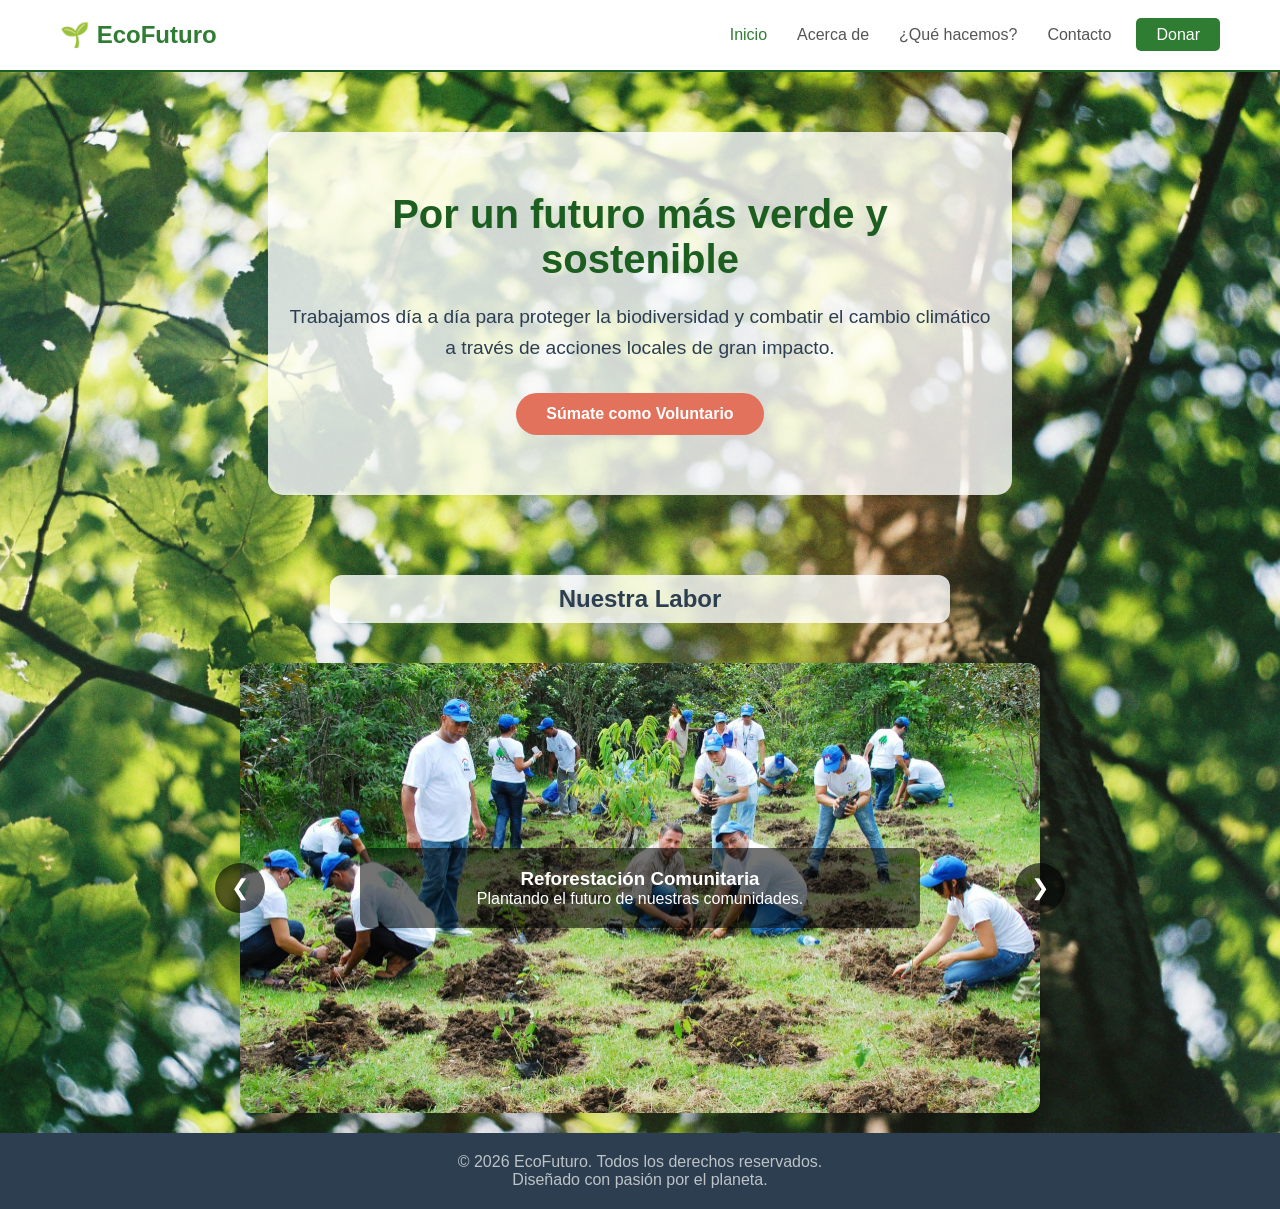
<file: index.html>
<!DOCTYPE html>
<html lang="es">
<head>
    <meta charset="UTF-8">
    <meta name="viewport" content="width=device-width, initial-scale=1.0">
    <title>ONG EcoFuturo - Inicio</title>
    <link rel="stylesheet" href="style.css">
    <link rel="icon" href="data:image/svg+xml,<svg xmlns=%22http://www.w3.org/2000/svg%22 viewBox=%220 0 100 100%22><text y=%22.9em%22 font-size=%2290%22>🌱</text></svg>">
</head>
</head>
<body>
    <nav class="navbar">
        <div class="nav-container">
            <a href="index.html" class="logo">🌱 EcoFuturo</a>
            <button class="menu-toggle" id="mobile-menu">
                <span class="bar"></span>
                <span class="bar"></span>
                <span class="bar"></span>
            </button>
            <ul class="nav-menu">
                <li><a href="index.html" class="active">Inicio</a></li>
                <li><a href="about.html">Acerca de</a></li>
                <li><a href="que-hacemos.html">¿Qué hacemos?</a></li>
                <li><a href="contacto.html">Contacto</a></li>
                <li><a href="donar.html" class="nav-btn">Donar</a></li>
            </ul>
        </div>
    </nav>

    <main class="main-content">
        <section class="hero-section">
            <h1>Por un futuro más verde y sostenible</h1>
            <p>Trabajamos día a día para proteger la biodiversidad y combatir el cambio climático a través de acciones locales de gran impacto.</p>
            <a href="donar.html" class="btn-primary">Súmate como Voluntario</a>
        </section>
<section class="carousel-section">
    <h2>Nuestra Labor</h2>

    <div class="carousel-wrapper">
        
        <div class="carousel-container">
            <div class="carousel-slide active">
                <img src="Img/monte.jpg" alt="Reforestación">
                <a href="que-hacemos.html" class="carousel-text">
                    <h3>Reforestación Comunitaria</h3>
                    <p>Plantando el futuro de nuestras comunidades.</p>
                </a>
            </div>
            
            <div class="carousel-slide">
                <img src="Img/limpieza.jpg" alt="Limpieza Océanos">
                <a href="que-hacemos.html" class="carousel-text">
                    <h3>Limpieza de Océanos</h3>
                    <p>Protegiendo la vida marina y nuestras costas.</p>
                </a>
            </div>
            
            <div class="carousel-slide">
                <img src="Img/educacion.webp" alt="Educación">
                <a href="que-hacemos.html" class="carousel-text">
                    <h3>Educación Ambiental</h3>
                    <p>Sembrando conciencia en las nuevas generaciones.</p>
                </a>
            </div>
        </div>
        <button class="carousel-btn prev" id="prevBtn">&#10094;</button>
        <button class="carousel-btn next" id="nextBtn">&#10095;</button>
        
    </div>
</section>
</main>
    <footer class="footer">
        <div class="footer-container">
            <p>&copy; 2026 EcoFuturo. Todos los derechos reservados.</p>
            <p>Diseñado con pasión por el planeta.</p>
        </div>
    </footer>
    <script src="script.js"></script>
</body>
</html>
</file>
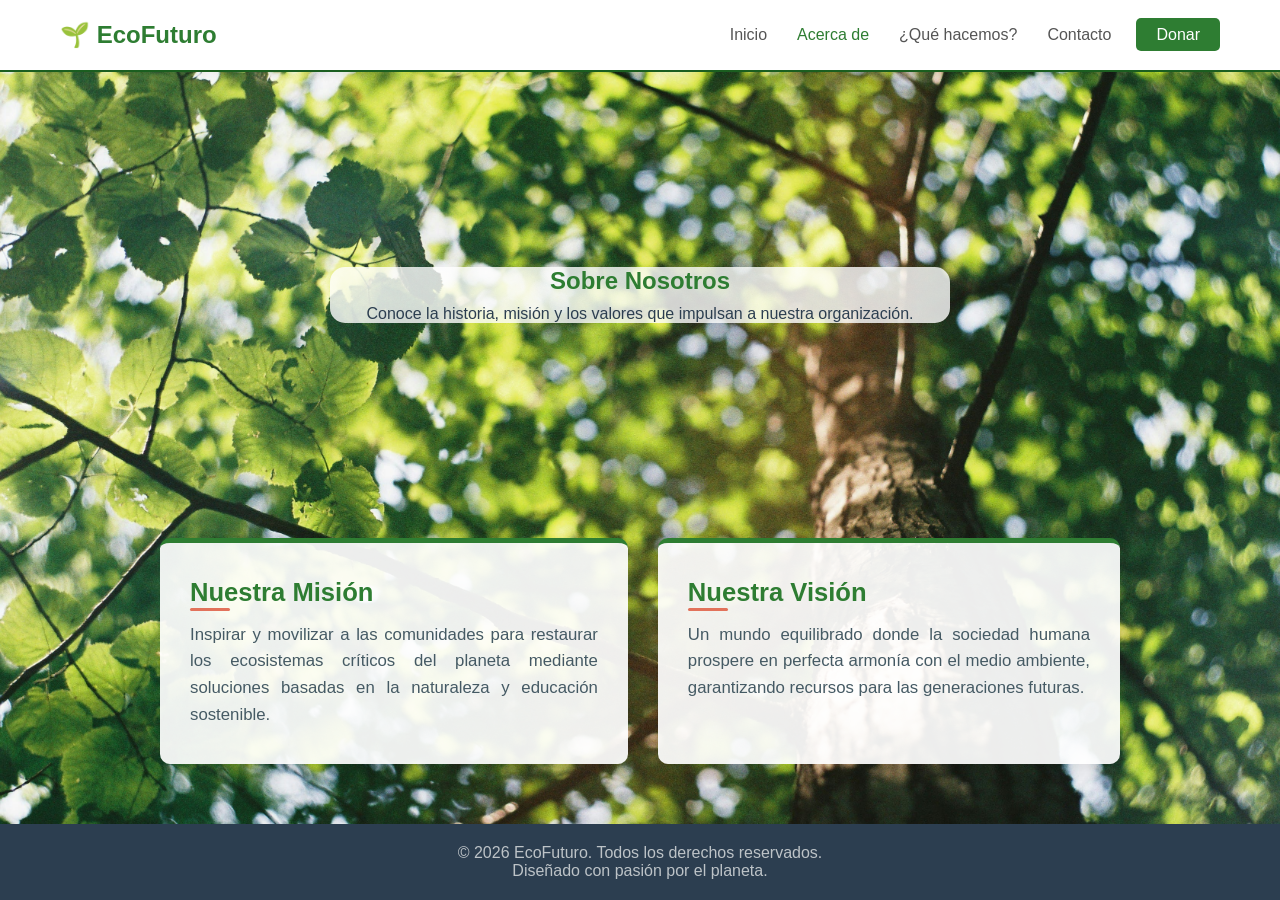
<file: about.html>
<!DOCTYPE html>
<html lang="es">
<head>
    <meta charset="UTF-8">
    <meta name="viewport" content="width=device-width, initial-scale=1.0">
    <title>Acerca de - EcoFuturo</title>
    <link rel="stylesheet" href="style.css">
    <link rel="icon" href="data:image/svg+xml,<svg xmlns=%22http://www.w3.org/2000/svg%22 viewBox=%220 0 100 100%22><text y=%22.9em%22 font-size=%2290%22>🌱</text></svg>">
</head>
<body>
    <nav class="navbar">
        <div class="nav-container">
            <a href="index.html" class="logo">🌱 EcoFuturo</a>
            <button class="menu-toggle" id="mobile-menu">
                <span class="bar"></span>
                <span class="bar"></span>
                <span class="bar"></span>
            </button>
            <ul class="nav-menu">
                <li><a href="index.html">Inicio</a></li>
                <li><a href="about.html" class="active">Acerca de</a></li>
                <li><a href="que-hacemos.html">¿Qué hacemos?</a></li>
                <li><a href="contacto.html">Contacto</a></li>
                <li><a href="donar.html" class="nav-btn">Donar</a></li>
            </ul>
        </div>
    </nav>

    <main class="main-content">
        <section class="page-header">
            <h1>Sobre Nosotros</h1>
            <p>Conoce la historia, misión y los valores que impulsan a nuestra organización.</p>
        </section>

        <section class="about-grid">
            <div class="about-card">
                <h2>Nuestra Misión</h2>
                <p>Inspirar y movilizar a las comunidades para restaurar los ecosistemas críticos del planeta mediante soluciones basadas en la naturaleza y educación sostenible.</p>
            </div>
            <div class="about-card">
                <h2>Nuestra Visión</h2>
                <p>Un mundo equilibrado donde la sociedad humana prospere en perfecta armonía con el medio ambiente, garantizando recursos para las generaciones futuras.</p>
            </div>
        </section>
    </main>

    <footer class="footer">
        <div class="footer-container">
            <p>&copy; 2026 EcoFuturo. Todos los derechos reservados.</p>
            <p>Diseñado con pasión por el planeta.</p>
        </div>
    </footer>

    <script src="script.js"></script>
</body>
</html>
</file>
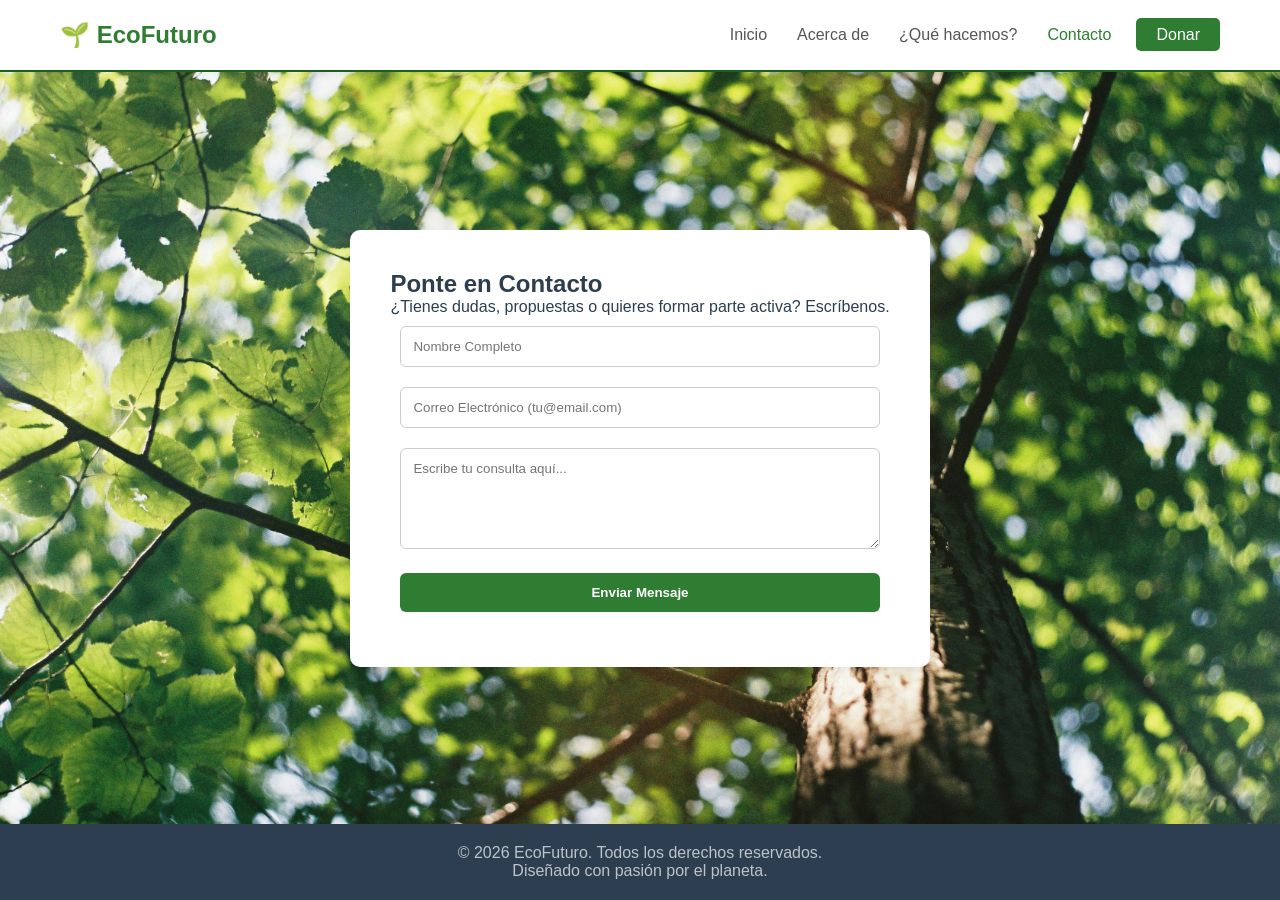
<file: contacto.html>
<!DOCTYPE html>
<html lang="es">
<head>
    <meta charset="UTF-8">
    <meta name="viewport" content="width=device-width, initial-scale=1.0">
    <title>Contacto - EcoFuturo</title>
    <link rel="stylesheet" href="style.css">
    <link rel="icon" href="data:image/svg+xml,<svg xmlns=%22http://www.w3.org/2000/svg%22 viewBox=%220 0 100 100%22><text y=%22.9em%22 font-size=%2290%22>🌱</text></svg>">
</head>
</head>
<body>
    <nav class="navbar">
        <div class="nav-container">
            <a href="index.html" class="logo">🌱 EcoFuturo</a>
            <button class="menu-toggle" id="mobile-menu">
                <span class="bar"></span>
                <span class="bar"></span>
                <span class="bar"></span>
            </button>
            <ul class="nav-menu">
                <li><a href="index.html">Inicio</a></li>
                <li><a href="about.html">Acerca de</a></li>
                <li><a href="que-hacemos.html">¿Qué hacemos?</a></li>
                <li><a href="contacto.html" class="active">Contacto</a></li>
                <li><a href="donar.html" class="nav-btn">Donar</a></li>
            </ul>
        </div>
    </nav>
    <main class="main-content">
        <section class="form-section">
            <h1>Ponte en Contacto</h1>
            <p>¿Tienes dudas, propuestas o quieres formar parte activa? Escríbenos.</p>
            <form id="contactForm" class="styled-form">
                <ul style="list-style: none; margin: 10px;">
                    <li class="form-group">
                        <input type="text" id="name" required placeholder="Nombre Completo">
                    </li>
                    
                    <li class="form-group">
                        <input type="email" id="email" required placeholder="Correo Electrónico (tu@email.com)">
                    </li>
                    
                    <li class="form-group">
                        <textarea id="message" rows="5" required placeholder="Escribe tu consulta aquí..."></textarea>
                    </li>
                    
                    <li>
                        <button type="submit" class="btn-submit">Enviar Mensaje</button>
                    </li>
                </ul>
            </form>
            <div id="formFeedback" class="feedback-msg"></div>
        </section>
    </main>

    <footer class="footer">
        <div class="footer-container">
            <p>&copy; 2026 EcoFuturo. Todos los derechos reservados.</p>
            <p>Diseñado con pasión por el planeta.</p>
        </div>
    </footer>
    <script src="script.js"></script>
</body>
</html>
</file>
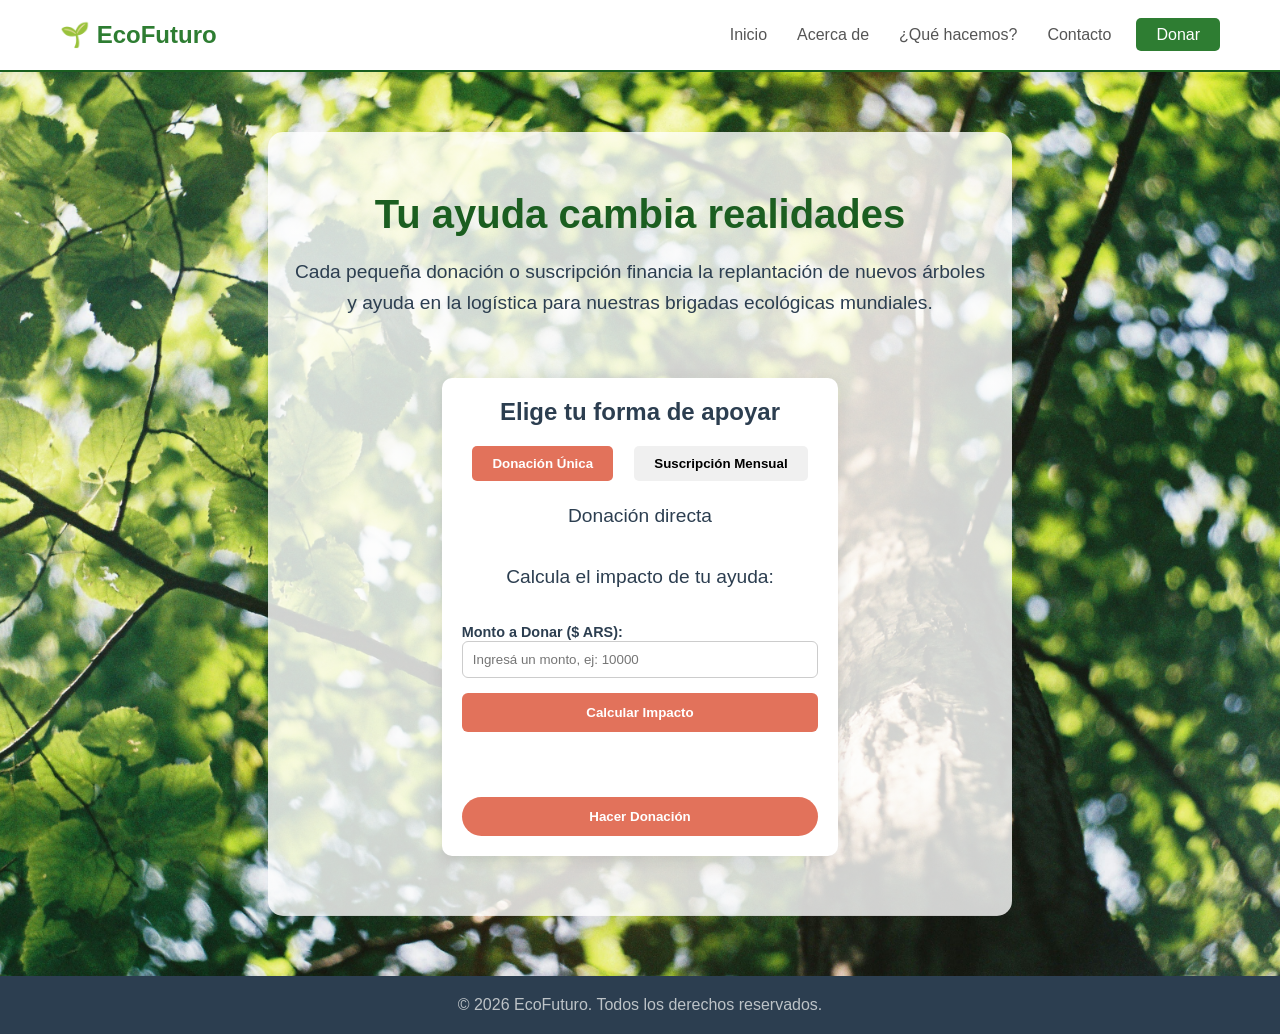
<file: donar.html>
<!DOCTYPE html>
<html lang="es">
<head>
    <meta charset="UTF-8">
    <meta name="viewport" content="width=device-width, initial-scale=1.0">
    <title>Unirse y Donar - EcoFuturo</title>
    <link rel="stylesheet" href="style.css">
    <link rel="icon" href="data:image/svg+xml,<svg xmlns=%22http://www.w3.org/2000/svg%22 viewBox=%220 0 100 100%22><text y=%22.9em%22 font-size=%2290%22>🌱</text></svg>">
</head>
</head>
<body>
    <nav class="navbar">
        <div class="nav-container">
            <a href="index.html" class="logo">🌱 EcoFuturo</a>
            <button class="menu-toggle" id="mobile-menu">
                <span class="bar"></span><span class="bar"></span><span class="bar"></span>
            </button>
            <ul class="nav-menu">
                <li><a href="index.html">Inicio</a></li>
                <li><a href="about.html">Acerca de</a></li>
                <li><a href="que-hacemos.html">¿Qué hacemos?</a></li>
                <li><a href="contacto.html">Contacto</a></li>
                <li><a href="donar.html" class="active nav-btn">Donar</a></li>
            </ul>
        </div>
    </nav>

    <main class="main-content">
        <section class="landing-hero">
            <h1>Tu ayuda cambia realidades</h1>
            <p>Cada pequeña donación o suscripción financia la replantación de nuevos árboles y ayuda en la logística para nuestras brigadas ecológicas mundiales.</p>
            
            <div class="donation-box">
                <h2>Elige tu forma de apoyar</h2>
                <div class="tabs">
                    <button class="tab-btn active" onclick="switchTab('donar-tab')">Donación Única</button>
                    <button class="tab-btn" onclick="switchTab('sub-tab')">Suscripción Mensual</button>
                </div>
                
                <div id="donar-tab" class="tab-content active">
                    <p>Donación directa</p>
                    <p> Calcula el impacto de tu ayuda:</p>
                    
                    <div class="calculadora-ong" style="text-align: left;">
                        <div class="form-group" style="margin-bottom: 15px;">
                            <label for="montoDonacion" style="font-weight: 600; font-size: 0.9rem;">Monto a Donar ($ ARS):</label>
                            <input type="number" id="montoDonacion" placeholder="Ingresá un monto, ej: 10000" style="width: 100%; padding: 10px; border: 1px solid #ccc; border-radius: 6px;">
                        </div>
                        <button id="calcularImpacto" class="btn-submit" style="background-color: #e2725b; margin-bottom: 15px;">Calcular Impacto</button>
                        
                        <p id="resultadoImpacto" style="font-weight: bold; color: #2e7d32; min-height: 20px; font-size: 0.95rem; margin-bottom: 15px; text-align: center;"></p>
                    </div>

                    <button class="btn-primary direct-action" id="hacerDonacion">Hacer Donación</button>
                </div>

                <div id="sub-tab" class="tab-content">
                    <p>Conviértete en guardián recurrente del planeta.</p>
                    <button class="btn-primary direct-action" onclick="processPayment('Suscripción Mensual')">Suscribirse por $5/mes</button>
                </div>
            </div>
        </section>
    </main>

    <footer class="footer">
        <div class="footer-container"><p>&copy; 2026 EcoFuturo. Todos los derechos reservados.</p></div>
    </footer>
    <script src="script.js"></script>
</body>
</html>
</file>
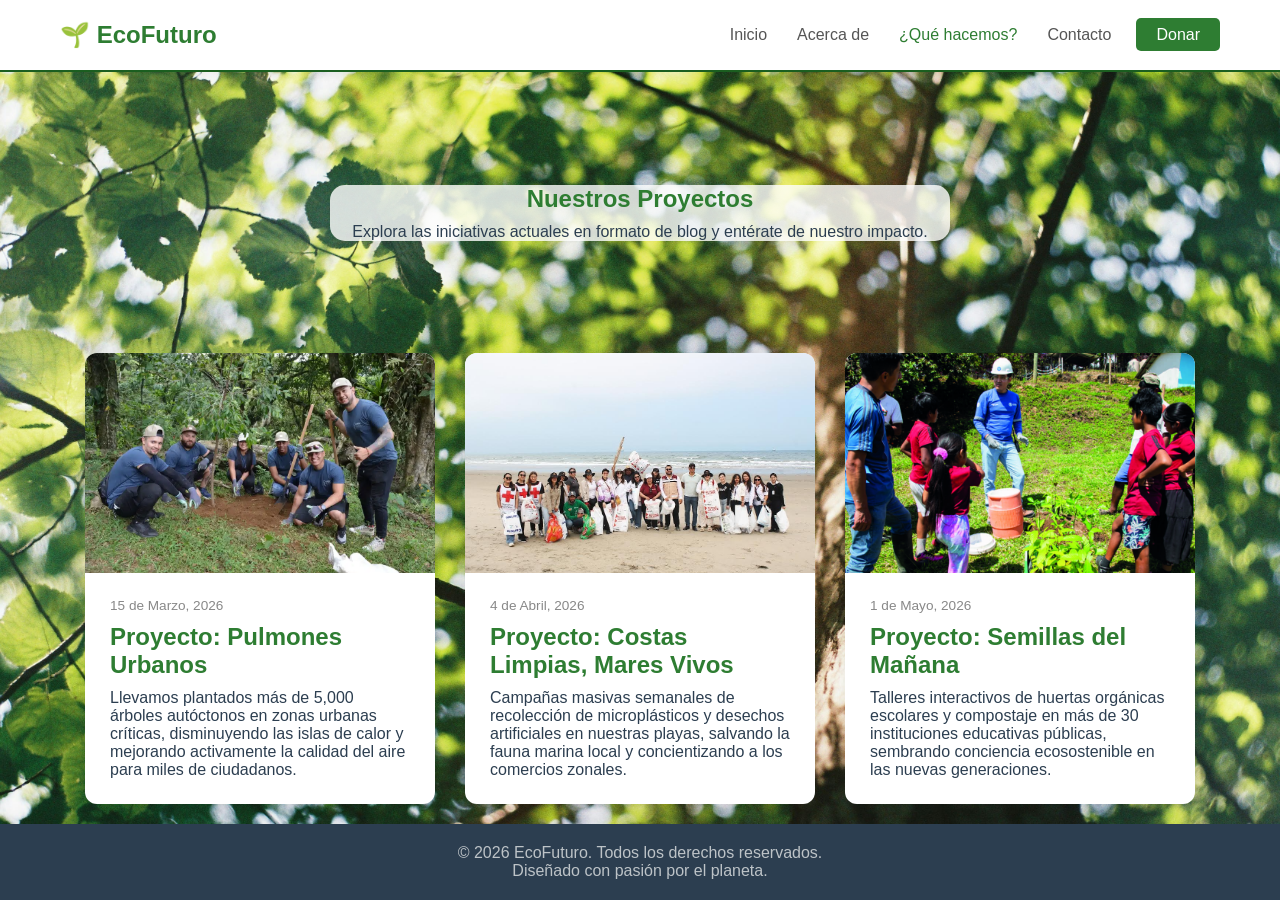
<file: que-hacemos.html>
<!DOCTYPE html>
<html lang="es">
<head>
    <meta charset="UTF-8">
    <meta name="viewport" content="width=device-width, initial-scale=1.0">
    <title>Proyectos - EcoFuturo</title>
    <link rel="stylesheet" href="style.css">
    <link rel="icon" href="data:image/svg+xml,<svg xmlns=%22http://www.w3.org/2000/svg%22 viewBox=%220 0 100 100%22><text y=%22.9em%22 font-size=%2290%22>🌱</text></svg>">
</head>
</head>
<body>
    <nav class="navbar">
        <div class="nav-container">
            <a href="index.html" class="logo">🌱 EcoFuturo</a>
            <button class="menu-toggle" id="mobile-menu">
                <span class="bar"></span>
                <span class="bar"></span>
                <span class="bar"></span>
            </button>
            <ul class="nav-menu">
                <li><a href="index.html">Inicio</a></li>
                <li><a href="about.html">Acerca de</a></li>
                <li><a href="que-hacemos.html" class="active">¿Qué hacemos?</a></li>
                <li><a href="contacto.html">Contacto</a></li>
                <li><a href="donar.html" class="nav-btn">Donar</a></li>
            </ul>
        </div>
    </nav>

    <main class="main-content">
        <section class="page-header">
            <h1>Nuestros Proyectos</h1>
            <p>Explora las iniciativas actuales en formato de blog y entérate de nuestro impacto.</p>
        </section>

        <section class="blog-container">
            <article class="blog-post">
                <!-- Cambiado de div a etiqueta img -->
                <img src="Img/reforestacion-1024x678.webp" alt="Proyecto Pulmones Urbanos" class="post-img">
                <div class="post-content">
                    <span class="post-date">15 de Marzo, 2026</span>
                    <h2>Proyecto: Pulmones Urbanos</h2>
                    <p>Llevamos plantados más de 5,000 árboles autóctonos en zonas urbanas críticas, disminuyendo las islas de calor y mejorando activamente la calidad del aire para miles de ciudadanos.</p>
                </div>
            </article>

            <article class="blog-post">
                <!-- Cambiado de div a etiqueta img -->
                <img src="Img/costa.jpg" alt="Proyecto Costas Limpias" class="post-img">
                <div class="post-content">
                    <span class="post-date">4 de Abril, 2026</span>
                    <h2>Proyecto: Costas Limpias, Mares Vivos</h2>
                    <p>Campañas masivas semanales de recolección de microplásticos y desechos artificiales en nuestras playas, salvando la fauna marina local y concientizando a los comercios zonales.</p>
                </div>
            </article>

            <article class="blog-post">
                <!-- Cambiado de div a etiqueta img -->
                <img src="Img/educacion-ambiental.jpg" alt="Proyecto Semillas del Mañana" class="post-img">
                <div class="post-content">
                    <span class="post-date">1 de Mayo, 2026</span>
                    <h2>Proyecto: Semillas del Mañana</h2>
                    <p>Talleres interactivos de huertas orgánicas escolares y compostaje en más de 30 instituciones educativas públicas, sembrando conciencia ecosostenible en las nuevas generaciones.</p>
                </div>
            </article>
        </section>
    </main>

    <footer class="footer">
        <div class="footer-container">
            <p>&copy; 2026 EcoFuturo. Todos los derechos reservados.</p>
            <p>Diseñado con pasión por el planeta.</p>
        </div>
    </footer>

    <script src="script.js"></script>
</body>
</html>
</file>
<file: style.css>
/* RESET GENERAL Y ESTILOS BASE */
* {
    margin: 0;
    padding: 0;
    box-sizing: border-box;
    font-family: 'Segoe UI', Tahoma, Geneva, Verdana, sans-serif;
}

body {
    background-color: #faf8f5;
    color: #2c3e50;
    display: flex;
    flex-direction: column;
    min-height: 100vh;
}

.main-content {
    display: flex;
    flex-direction: column;
    justify-content: center; 
    align-items: center;     
    padding: 20px;   
    margin: 0 auto;
    width: 100%; 
    max-width: 100%; 
    flex: 1;
    /* PROPIEDADES DE LA IMAGEN DE FONDO */
    background-image: url('Img/donarfondo.jpg');
    background-size: cover;
    background-position: center; 
    background-repeat: no-repeat;
}

/* NAVBAR HEADER */
.navbar {
    background-color: #ffffff;
    box-shadow: 0 2px 10px rgba(0,0,0,0.05);
    position: sticky;
    top: 0;
    z-index: 1000;
    border-bottom: #1b5e20 2px solid;
}

.nav-container {
    display: flex;
    justify-content: space-between;
    align-items: center;
    height: 70px;
    max-width: 1200px;
    margin: 0 auto;
    padding: 0 20px;
}

.logo {
    font-size: 1.5rem;
    font-weight: bold;
    color: #2e7d32;
    text-decoration: none;
}

.nav-menu {
    display: flex;
    list-style: none;
    align-items: center;
}

.nav-menu li a {
    color: #555;
    text-decoration: none;
    padding: 10px 15px;
    font-weight: 500;
    transition: color 0.3s;
}

.nav-menu li a:hover, .nav-menu li a.active {
    color: #2e7d32;
}

.nav-btn {
    background-color: #2e7d32;
    color: white !important;
    border-radius: 5px;
    padding: 8px 20px !important;
    margin-left: 10px;
}

.nav-btn:hover {
    background-color: #1b5e20;
}

.menu-toggle {
    display: none;
    flex-direction: column;
    cursor: pointer;
    background: transparent;
    border: none;
}

.menu-toggle .bar {
    width: 25px;
    height: 3px;
    background-color: #333;
    margin: 4px 0;
    transition: 0.3s;
}

/* HERO SECTION */
.hero-section, .landing-hero {
    text-align: center;
    padding: 60px 20px;
    background: linear-gradient(rgba(255, 255, 255, 0.8), rgba(255, 255, 255, 0.8)) center/cover no-repeat;
    border-radius: 15px;
    margin-bottom: 40px;
    width: 60%;
    margin: 40px auto 40px auto;
    display: flex;
    flex-direction: column;
    align-items: center;
}

.hero-section h1, .landing-hero h1 {
    font-size: 2.5rem;
    color: #1b5e20;
    margin-bottom: 20px;
}

.hero-section p, .landing-hero p {
    font-size: 1.2rem;
    max-width: 800px;
    margin: 0 auto 30px auto;
    line-height: 1.6;
}

.btn-primary {
    display: inline-block;
    background-color: #e2725b;
    color: white;
    text-decoration: none;
    padding: 12px 30px;
    border-radius: 25px;
    font-weight: bold;
    border: none;
    cursor: pointer;
    transition: background 0.3s;
}

.btn-primary:hover {
    background-color: #c55d47;
}

/* CAROUSEL / SLIDESHOW */
.carousel-section {
    display: flex;
    flex-direction: column;
    align-items: center;
    width: 100%;
;
}

.carousel-section h2 {
background: linear-gradient(rgba(255, 255, 255, 0.8), rgba(255, 255, 255, 0.8)) center/cover no-repeat;
    border-radius: 12px;            
    padding: 10px 50px;                    
    box-shadow: 0 4px 15px rgba(0, 0, 0, 0.04); 
    margin-top: 40px;
    margin-bottom: 40px;                 
    width: 50%;                       
    text-align: center;
}

/* Contenedor exterior que bloquea el tamaño máximo */
.carousel-wrapper {
    position: relative;
    width: 100%;
    max-width: 800px; /* Ancho fijo para el sistema del carrusel */
    margin: 0 auto;
}

/* El contenedor de las imágenes tiene un alto y ancho estrictos */
.carousel-container {
    position: relative;
    width: 100%;
    height: 450px; /* ALTO TOTALMENTE FIJO: No cambiará jamás */
    overflow: hidden;
    border-radius: 12px;
    box-shadow: 0 5px 15px rgba(0,0,0,0.1);
}

/* Las diapositivas heredan el 100% exacto del contenedor rígido */
.carousel-slide {
    display: none;
    position: relative;
    width: 100%;
    height: 100%;
}

.carousel-slide.active {
    display: block;
}

/* object-fit corta la foto para rellenar los 450px fijos sin deformarla */
.carousel-slide img {
    width: 100%;
    height: 100%;
    object-fit: cover; /* Recorta perfectamente excedentes sin alterar proporciones */
    object-position: center;
    display: block;
}

/* BOTONES: Ahora toman como referencia a .carousel-wrapper */
.carousel-btn {
    position: absolute;
    top: 50%;
    transform: translateY(-50%);
    background: rgba(0,0,0,0.6);
    color: white;
    border: none;
    cursor: pointer;
    font-size: 22px;
    border-radius: 50%;
    width: 50px;
    height: 50px;
    display: flex;
    align-items: center;
    justify-content: center;
    z-index: 20;
    transition: background 0.3s;
}

.carousel-btn:hover {
    background: rgba(0,0,0,0.85);
}

/* Posición fija e inamovible a los lados del marco */
.prev { left: -25px; } /* Quedan ligeramente salidos del carrusel, muy elegante */
.next { right: -25px; }

.carousel-text {
    position: absolute;
    top: 50%;
    left: 50%;
    transform: translate(-50%, -50%);
    text-align: center;
    color: #ffffff;
    background-color: rgba(0, 0, 0, 0.55);
    padding: 20px;
    border-radius: 8px;
    width: 70%;
    box-sizing: border-box;
    
    /* CAMBIOS NUEVOS: */
    text-decoration: none; /* Elimina el subrayado clásico de los enlaces */
    display: block;        /* Asegura que ocupe correctamente su caja */
    transition: background-color 0.3s ease; /* Transición suave para el efecto hover */
    /* pointer-events: none;  <-- ELIMINADA para permitir los clics */
}

/* EFECTO HOVER: Un toque opcional para que el usuario note que es cliqueable */
.carousel-text:hover {
    background-color: rgba(0, 0, 0, 0.75); /* Se oscurece un poco al pasar el cursor */
}
/* ABOUT SECTION PAGE */
.page-header {
    text-align: center;
    margin-bottom: 40px;
    background: linear-gradient(rgba(255, 255, 255, 0.8), rgba(255, 255, 255, 0.8)) center/cover no-repeat;
    border-radius: 15px;
    width: 50%;
    display: flex;
    flex-direction: column;
    align-items: center;
    margin: auto;
}

.page-header h1 {
    color: #2e7d32;
    margin-bottom: 10px;
}

.about-grid {
    display: table;
    width: 100%;
    table-layout: fixed;
    border-spacing: 20px 0;
}

.about-card {
    display: table-cell;
    background: white;
    padding: 30px;
    border-radius: 10px;
    box-shadow: 0 4px 6px rgba(0,0,0,0.05);
    vertical-align: top;
}

.about-card h2 {
    color: #e2725b;
    margin-bottom: 15px;
}

.blog-container {
    display: flex;
    flex-wrap: wrap;
    justify-content: center; 
    align-content: space-around; 
    min-height: 40vh;           
    width: 100%;
    gap: 30px;       
    margin-top: 20px;
}

.blog-post {
    background-color: #ffffff;
    border-radius: 12px;
    overflow: hidden;
    box-shadow: 0 4px 15px rgba(0,0,0,0.05);
    width: 350px;
    
    /* FUERZA A QUE TODAS LAS TARJETAS MIDAN LO MISMO DE ALTO */
    display: flex;
    flex-direction: column;
    justify-content: relative;
    
    transition: transform 0.3s ease;
}

/* NUEVO: Esto obliga al texto a ocupar el espacio restante uniformemente */
.post-content {
    padding: 25px;
    display: flex;
    flex-direction: column;
    flex-grow: 1; 
}

/* Asegura que si un párrafo es más corto, el diseño no se rompa */
.post-content p {
    flex-grow: 1;
    margin-bottom: 0;
}

/* DIMENSIONES ESTRICTAS Y ANTI-DISTORSIÓN PARA LAS IMÁGENES */
.post-img {
    width: 100%;        /* Ocupa el 100% del ancho de la tarjeta (350px) */
    height: 220px;       /* Altura fija idéntica para todos los cuadros */
    object-fit: cover;   /* RECORTA la imagen proporcionalmente (Cero distorsión) */
    object-position: center; /* Centra el enfoque de la foto */
    display: block;
}

.post-date {
    font-size: 0.85rem;
    color: #888;
}

.blog-post h2 {
    margin: 10px 0;
    color: #2e7d32;
}

/* FORM STYLING */
.form-section {
    max-width: 600px;
    margin: 0 auto;
    background: white;
    padding: 40px;
    border-radius: 10px;
    box-shadow: 0 4px 15px rgba(0,0,0,0.05);
}

.styled-form .form-group {
    margin-bottom: 20px;
}

.styled-form label {
    display: block;
    margin-bottom: 6px;
    font-weight: 600;
}

.styled-form input, .styled-form textarea {
    width: 100%;
    padding: 12px;
    border: 1px solid #ccc;
    border-radius: 6px;
}

.btn-submit {
    background-color: #2e7d32;
    color: white;
    border: none;
    padding: 12px 25px;
    font-weight: bold;
    border-radius: 6px;
    cursor: pointer;
    width: 100%;
}

.feedback-msg {
    margin-top: 15px;
    text-align: center;
    font-weight: bold;
}

/* DONATION BOX & TABS */
.donation-box {
    background-color: white;
    max-width: 500px;
    margin: 30px auto 0 auto;
    padding: 20px;
    border-radius: 10px;
    box-shadow: 0 4px 15px rgba(0,0,0,0.1);

}

.tabs {
    display: flex;
    justify-content: space-around;
    margin: 20px 0;
}

.tab-btn {
    padding: 10px 20px;
    border: none;
    background: #f0f0f0;
    cursor: pointer;
    font-weight: bold;
    border-radius: 5px;
}

.tab-btn.active {
    background: #e2725b;
    color: white;
}

.tab-content {
    display: none;
}

.tab-content.active {
    display: block;
}

.direct-action {
    margin-top: 15px;
    width: 100%;
}

/* FOOTER */
.footer {
    background-color: #2c3e50;
    color: #bdc3c7;
    text-align: center;
    padding: 20px;
    margin-top: auto;
    width: 100%;
}

/* Celular y pantallas pequeñas */
@media (max-width: 600px) {
    .menu-toggle {
        display: flex;
    }
    .nav-menu {
        display: none;
        flex-direction: column;
        width: 100%;
        position: absolute;
        top: 70px;
        left: 0;
        background-color: white;
        box-shadow: 0 5px 10px rgba(0,0,0,0.1);
        padding: 20px 0;
        border-bottom: #1b5e20 5px solid;
    }
    .nav-menu.active {
        display: flex;
    }
    .nav-menu li {
        margin: 10px 0;
        width: 100%;
        text-align: center;
    }
    .nav-btn {
        margin-left: 0;
        display: inline-block;
    }
    .hero-section h1 {
        font-size: 1.8rem;
    }
    .about-grid {
        display: block;
    }
    .about-card {
        display: block;
        margin-bottom: 20px;
    }
}

/* Tablets y pantallas medianas */
@media (min-width: 600px) and (max-width: 992px) {
    .hero-section h1 {
        font-size: 2.2rem;
    }
    .about-grid {
        display: flex;
        gap: 20px;
    }
    .about-card {
        display: block;
        flex: 1;
    }
}
/* Contenedor en cuadrícula para alinear las tarjetas */
.about-grid {
    display: flex;
    justify-content: space-between;
    gap: 30px;
    max-width: 1000px;
    width: 100%;
    margin: 40px auto;
    padding: 0 20px;
}

/* Diseño de cada tarjeta individuales (Misión y Visión) */
.about-card {
    background-color: rgba(255, 255, 255, 0.92); /* Fondo blanco limpio con ligera transparencia */
    border-top: 5px solid #2e7d32; /* Línea verde característica de la ONG arriba */
    border-radius: 10px;
    padding: 35px 30px;
    box-shadow: 0 6px 18px rgba(0, 0, 0, 0.08); /* Sombra suave para dar profundidad */
    transition: transform 0.3s ease, box-shadow 0.3s ease;
}

/* Efecto interactivo sutil al pasar el mouse por encima */
.about-card:hover {
    transform: translateY(-5px);
    box-shadow: 0 10px 25px rgba(0, 0, 0, 0.12);
}

/* Estilos de los títulos internos (Misión / Visión) */
.about-card h2 {
    color: #2e7d32;
    font-size: 1.6rem;
    margin-bottom: 15px;
    position: relative;
    display: inline-block;
}

/* Pequeño subrayado decorativo debajo de los títulos */
.about-card h2::after {
    content: '';
    position: absolute;
    left: 0;
    bottom: -4px;
    width: 40px;
    height: 3px;
    background-color: #e2725b; 
    border-radius: 2px;
}

/* Estilos para el texto de los párrafos descriptivos */
.about-card p {
    color: #455a64;
    font-size: 1.05rem;
    line-height: 1.6;
    text-align: justify;
}
</file>
